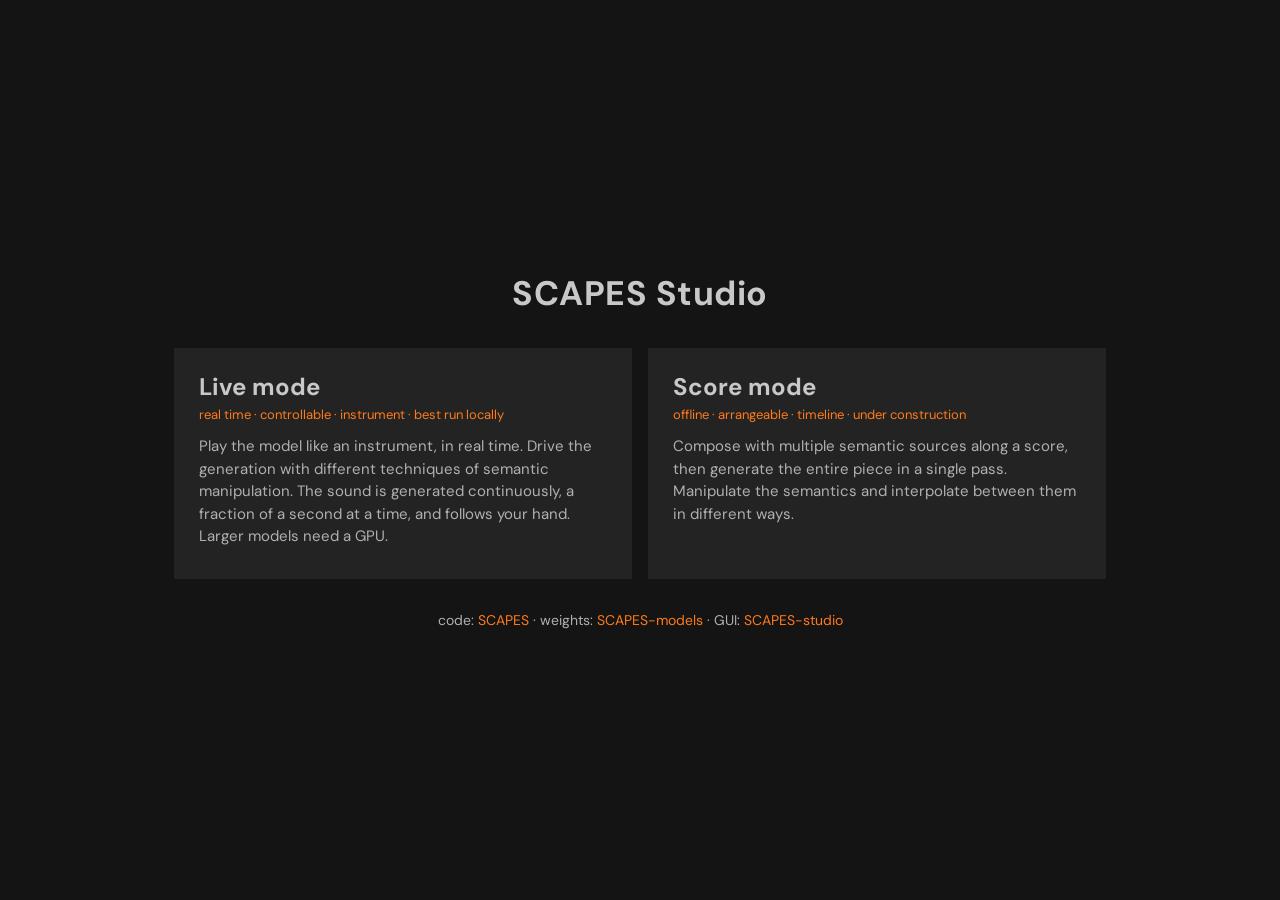
<file: web/selector/index.html>
<!doctype html>
<html lang="en">
<head>
  <meta charset="utf-8">
  <meta name="viewport" content="width=device-width, initial-scale=1">
  <title>SCAPES Studio</title>
  <link rel="stylesheet" href="/web/shared/theme.css">
  <link rel="stylesheet" href="/web/selector/selector.css">
</head>
<body>
<div id="demo" class="start" data-on-hf="{{ON_HF}}">
  <h1>SCAPES Studio</h1>
  <div class="cards">
    <a class="card" id="live" href="/live/">
      <h2>Live mode</h2>
      <div class="tag">real time · controllable · instrument · best run locally</div>
      <p>Play the model like an instrument, in real time. Drive the generation with different techniques of semantic manipulation.
         The sound is generated continuously, a fraction of a second at a time, and follows your hand. Larger models need a GPU.</p>
      <p class="hf-note">On Hugging Face, Live mode runs on a shared GPU, so the sound may stop suddenly. Run it locally for the real experience.</p>
    </a>
    <a class="card" id="score" href="/score/">
      <h2>Score mode</h2>
      <div class="tag">offline · arrangeable · timeline · under construction</div>
      <p>Compose with multiple semantic sources along a score, then generate the entire piece in a single pass.
         Manipulate the semantics and interpolate between them in different ways.</p>
    </a>
  </div>
  <p class="foot">code: <a class="link" href="https://github.com/cordutie/SCAPES" target="_blank">SCAPES</a> ·
     weights: <a class="link" href="https://huggingface.co/cordutie/SCAPES-models" target="_blank">SCAPES-models</a> ·
     GUI: <a class="link" href="https://github.com/cordutie/SCAPES-studio" target="_blank">SCAPES-studio</a></p>

  <dialog id="warn">
    <h3>Live mode on a shared GPU</h3>
    <p>This page is running on Hugging Face. Free Spaces share their GPUs (ZeroGPU): the GPU is lent in short turns with a time limit,
       and Live mode needs it all the time. Expect the sound to <b>stop suddenly</b>, to stutter, or not to start at all.</p>
    <p>For Live mode as it is meant to be played, run it on your own machine with an NVIDIA GPU:
       <a class="link" href="https://github.com/cordutie/SCAPES-studio" target="_blank">instructions</a>.</p>
    <div class="row"><button id="back">Back</button><button id="go" class="go">Open Live anyway</button></div>
  </dialog>
</div>
<script>
  // on Hugging Face, Live asks first
  const root = document.getElementById('demo'), dlg = document.getElementById('warn');
  document.getElementById('live').addEventListener('click', (e) => {
    if (root.dataset.onHf !== 'true') return;
    e.preventDefault(); dlg.showModal();
  });
  document.getElementById('back').addEventListener('click', () => dlg.close());
  document.getElementById('go').addEventListener('click', () => { location.href = '/live/'; });
</script>
</body>
</html>
</file>
<file: web/shared/theme.css>
@font-face { font-family: 'DM Sans'; font-weight: 400; font-style: normal; font-display: swap; src: url(/web/shared/fonts/DMSans-400.ttf) format('truetype'); }
@font-face { font-family: 'DM Sans'; font-weight: 600; font-style: normal; font-display: swap; src: url(/web/shared/fonts/DMSans-600.ttf) format('truetype'); }
@font-face { font-family: 'DM Sans'; font-weight: 700; font-style: normal; font-display: swap; src: url(/web/shared/fonts/DMSans-700.ttf) format('truetype'); }
/* The look of the page: black, gray and orange. Change the variables to change the page; the canvases read them too. */
/* Gradio's own page: the page colour, and no "Use via API / Built with Gradio / Settings" line at the bottom */
body, .gradio-container, .main, .wrap, .block, .html-container { background: #141414 !important; }
footer { display: none !important; }
body { margin: 0; }
/* On a tall screen the demo sits in the middle, not at the top */
.gradio-container, .gradio-container .main, .gradio-container .fillable { min-height: 100vh; }
.gradio-container .main, .gradio-container .main > .wrap, .gradio-container .main > .wrap > .contain { display: flex; flex-direction: column; justify-content: center; }
.gradio-container .main, .gradio-container .fillable { padding: 0 !important; }      /* no margins around the demo: it fits a 1080p screen better */
.gradio-container .prose, .gradio-container .html-container { padding: 0 !important; margin: 0 !important; }
.gradio-container .gap, .gradio-container .column { gap: 0 !important; }

#demo {
  --bg: #141414;            /* page and canvases */
  --panel: #232323;         /* the frame of a block, grid lines */
  --zone: #2a2a2a;          /* filled areas inside canvases */
  --text: #b0b0b0;
  --text-strong: #c8c8c8;
  --line: #8c8c8c;          /* borders of buttons and canvases */
  --accent: #ff7a1a;        /* orange: what is on, the point you move */
  --accent-soft: rgba(255, 122, 26, 0.6);
  --accent-faint: rgba(255, 122, 26, 0.5);
  --off: #5a5a5a;           /* a switched-off effect */
  --grip-display: block;    /* the grip at the top right of an effect; none: no hint that it can be dragged (it still can) */
  --knob-track: #3a3a3a;    /* the ring of a knob */
  --log-bg: #000;           /* the log of the model panel */
  --log-text: #fff;
  --font: 'DM Sans', sans-serif;

  --canvas: 480px;          /* the square inside a block: set from CANVAS in theme.js */
  --frame-w: calc(var(--canvas) + 16px);   /* a block */
  --frame-h: calc(var(--canvas) + 46px);
  --gap: 8px;
  --page-w: calc(3 * var(--frame-w) + 2 * var(--gap) + 8px);

  --light-ok: #4cc46a;      /* the light of the Generation block */
  --light-warn: var(--accent);
  --light-late: #e5382b;
  --light-off: #3a3a3a;
}

/* ---- page ---- */
#demo { font-variant-emoji: text;      /* the symbols on the buttons are drawn as text, in the colour of the text, not as coloured emoji */
        background: var(--bg); color: var(--text); font-family: var(--font); font-size: 15px; width: var(--page-w);
        margin: 0 auto; padding: 4px; box-sizing: border-box; position: relative; }
#demo .grid { display: grid; grid-template-columns: repeat(3, var(--frame-w)); gap: var(--gap); }
#demo .frame { position: relative; background: var(--panel); padding: 6px; box-sizing: border-box; width: var(--frame-w); height: var(--frame-h);
               display: flex; flex-direction: column; overflow: hidden; }
#demo .top { display: flex; align-items: center; gap: 8px; height: 30px; margin-bottom: 4px; flex: none; }
#demo .panel-title { color: var(--text-strong); font-weight: 700; font-size: 16px; white-space: nowrap; }
#demo .tools { margin-left: auto; display: flex; align-items: center; gap: 8px; }
#demo .info { color: #fff; cursor: default; font-size: 17px; line-height: 1; user-select: none; outline: none; }
#demo .info:hover, #demo .info:focus { color: var(--accent); }
#demo .info-tip { display: none; position: fixed; z-index: 20; width: 340px; padding: 8px 12px; background: var(--panel); color: var(--text);
                  box-shadow: 0 6px 18px rgba(0, 0, 0, 0.7); font-size: 15px; line-height: 1.45; font-weight: 400; cursor: default; }
#demo .info-tip.show { display: block; }
#demo .info-tip p { margin: 0 0 6px; color: var(--text); opacity: 1; }
#demo .info-tip p:last-child { margin: 0; }
#demo canvas { display: block; width: var(--canvas); height: var(--canvas); background: var(--bg); }

/* ---- controls ---- */
#demo button, #demo input { background: var(--bg); color: var(--text-strong); border: 1px solid var(--line); font: inherit;
                            font-weight: 600; padding: 3px 10px; }
#demo .tools button, #demo .tabs button { margin: 0; }        /* Gradio puts a margin under every button but the last: the tools would not line up */
#demo input[type=number] { width: 70px; }
#demo label { color: var(--text-strong); font: inherit; font-weight: 600; }
#demo button.on { color: var(--accent); border-color: var(--accent); }
#demo button:disabled { color: var(--off); border-color: var(--off); }
#demo input[type=range] { accent-color: var(--accent); padding: 0; border: none; background: none; }

/* ---- clusters ---- */
#demo [data-block=clusters] .blocks { flex: 1 1 auto; min-height: 0; display: grid; grid-template-columns: repeat(3, minmax(0, 1fr));
  grid-auto-rows: 54px; gap: 6px; align-content: start; overflow-y: auto; padding-right: 6px; scrollbar-width: thin;
  scrollbar-color: var(--line) var(--panel); }
#demo [data-block=clusters] .blocks button { color: var(--bg); border: 3px solid var(--panel); padding: 4px 6px; touch-action: none;
  user-select: none; height: 54px; width: 100%; box-sizing: border-box; min-width: 0; overflow: hidden; font-size: 15px;
  font-weight: 700; line-height: 1.15; text-align: center; white-space: normal; overflow-wrap: anywhere; }
#demo [data-block=clusters] .blocks button.cur { border-color: var(--accent); }
#demo .ghost { position: absolute; width: 12px; height: 12px; margin: -6px 0 0 -6px; box-sizing: border-box;
               border: 2px solid var(--line); border-radius: 50%; pointer-events: none; }

#demo [data-block=clusters] .blocks input.rename { color: var(--bg); border: 3px solid var(--accent); height: 54px; width: 100%; box-sizing: border-box;
  min-width: 0; font-size: 15px; font-weight: 700; text-align: center; padding: 4px 6px; }

/* ---- knobs ---- */
#demo .knob { display: flex; flex-direction: column; align-items: center; gap: 2px; user-select: none; }
#demo .knob .dial { touch-action: none; cursor: ns-resize; }
#demo .knob .track { fill: none; stroke: var(--knob-track); stroke-linecap: round; }
#demo .knob .fill { fill: none; stroke: var(--accent); stroke-linecap: round; }
#demo .knob .needle { stroke: var(--text-strong); stroke-linecap: round; }
#demo .knob .defmark { fill: var(--off); }
#demo .knob.active .needle { stroke: var(--accent); }
#demo .knob .num, #demo .knob .num-edit { font-size: 13px; color: var(--text-strong); font-weight: 600; cursor: text; min-width: 56px; text-align: center; }
#demo .knob .num-edit { background: var(--bg); border: 1px solid var(--accent); padding: 0 2px; width: 62px; box-sizing: border-box; }
#demo .knob .lab { font-size: 12px; color: var(--text); }
#demo .knob.inline { flex-direction: row; gap: 4px; }
#demo .knob.inline .num, #demo .knob.inline .num-edit { min-width: 0; width: 52px; text-align: left; }

/* ---- effects ---- */
#demo [data-block=effects] .cells { flex: 1 1 auto; min-height: 0; display: grid; grid-template-columns: 1fr 1fr; grid-template-rows: 1fr 1fr; gap: 6px; }
#demo .fx { background: var(--bg); padding: 6px 8px; display: flex; flex-direction: column; gap: 4px; min-width: 0; min-height: 0; position: relative; }
#demo .fx.off .knobs, #demo .fx.off .bars { filter: saturate(0.2) brightness(0.7); }
#demo .fx.dragging { z-index: 20; opacity: 0.85; box-shadow: 0 6px 18px rgba(0, 0, 0, 0.6); pointer-events: none; }
#demo .fx.target { outline: 2px dashed var(--accent); outline-offset: -2px; }
#demo .fx-head { display: flex; align-items: center; gap: 6px; height: 26px; flex: none; cursor: grab; touch-action: none; }
#demo .fx-head .title { flex: 1; color: var(--text-strong); font-weight: 700; white-space: nowrap; }
#demo .fx-head .order { color: var(--accent); font-weight: 700; width: 14px; }
#demo .fx-head button { padding: 0 6px; height: 24px; line-height: 20px; font-size: 16px; }
#demo .fx-head .grip { display: var(--grip-display); width: 10px; height: 16px; opacity: 0.45; flex: none;
  background: radial-gradient(circle, var(--text) 1.2px, transparent 1.6px) 0 0 / 5px 5.5px; }
#demo .fx-head:hover .grip { opacity: 0.8; }
#demo .knobs { flex: 1; display: flex; justify-content: space-around; align-items: center; }
#demo .bars { flex: 1; min-height: 0; display: flex; justify-content: space-between; align-items: stretch; }
#demo .bars .band { display: flex; flex-direction: column; align-items: center; gap: 2px; width: 25px; font-size: 11px; }
#demo .bars .band input[type=range] { flex: 1; min-height: 0; writing-mode: vertical-lr; direction: rtl; width: 20px; }

/* ---- model panel ---- */
#demo .model-btn { width: 100%; overflow: hidden; text-overflow: ellipsis; white-space: nowrap; text-align: left; }
#demo .menu { position: absolute; top: 80px; left: 8px; z-index: 5; min-width: 320px; max-width: 520px; max-height: 360px; overflow-y: auto;
              background: var(--bg); border: 1px solid var(--line); scrollbar-width: thin; scrollbar-color: var(--line) var(--bg); }
#demo .menu[hidden] { display: none; }
#demo .menu button { display: block; width: 100%; text-align: left; border: none; border-bottom: 1px solid var(--panel); padding: 8px 12px; }
#demo .menu button.current { color: var(--accent); }
#demo .menu small { color: var(--text); margin-left: 10px; font-weight: 400; }
#demo [data-block=generation] .m-top { display: grid; grid-template-columns: 1fr 2fr; gap: 8px; flex: 1; min-height: 0; }
#demo [data-block=generation] .m-left { display: flex; flex-direction: column; gap: 12px; min-width: 0; }
#demo [data-block=generation] .m-knobs { display: flex; flex-direction: column; align-items: center; gap: 14px; margin-top: 6px; }
#demo [data-block=generation] .m-log { background: var(--log-bg); color: var(--log-text); font-family: monospace; font-size: 12px; padding: 6px 8px;
  display: flex; flex-direction: column; min-width: 0; min-height: 0; }
#demo [data-block=generation] .m-log .live { color: var(--log-text); border-bottom: 1px solid #333; padding-bottom: 5px; margin-bottom: 5px; line-height: 1.4; flex: none; }
#demo [data-block=generation] .m-log .lines { flex: 1; min-height: 0; overflow-y: auto; scrollbar-width: thin; scrollbar-color: #555 #000; }
#demo [data-block=generation] .m-log .lines div { line-height: 1.5; color: var(--log-text); }
#demo [data-block=generation] .m-log .lines .warn { color: var(--accent); }
#demo [data-block=generation] .m-bottom { flex: none; display: grid; grid-template-columns: 1fr auto; gap: 8px; align-items: end; margin-top: 8px; }
#demo [data-block=generation] .meter { width: 360px; height: 130px; background: var(--bg); display: block; }
#demo [data-block=generation] .transport { display: flex; gap: 8px; margin-top: 8px; }
#demo [data-block=generation] .transport button { flex: 1; height: 44px; font-size: 20px; padding: 0; }
#demo [data-block=generation] .transport button[data-ref=rec] { color: #e5382b; }
#demo [data-block=generation] .transport button[data-ref=rec].rec { background: #e5382b; color: var(--bg); border-color: #e5382b; }
#demo .light { width: 16px; height: 16px; border-radius: 50%; flex: none; background: var(--light-off); }
#demo .light[data-state=ok] { background: var(--light-ok); box-shadow: 0 0 8px var(--light-ok); }
#demo .light[data-state=warn] { background: var(--light-warn); box-shadow: 0 0 8px var(--light-warn); }
#demo .light[data-state=late] { background: var(--light-late); box-shadow: 0 0 10px var(--light-late); }
#demo [data-block=generation] .m-meter { width: fit-content; }      /* the buttons take exactly the width of the meter */
#demo [data-block=generation] .m-bottom { grid-template-columns: auto 1fr; }
#demo [data-block=generation] .m-volume { display: flex; justify-content: center; align-self: center; }     /* centred in the space right of the meter */

/* a page that says something instead of the panels (no models, under construction) */
#demo .notice { max-width: 640px; margin: 80px auto; padding: 24px 28px; background: var(--panel); line-height: 1.5; }
#demo .notice h2 { margin: 0 0 12px; color: var(--text-strong); }
#demo .notice a { color: var(--accent); }
#demo .notice code { color: var(--text-strong); }

/* MIDI learn: while it listens, what can be mapped is outlined; what is mapped has a small orange mark */
#demo.midi-learning .knob, #demo.midi-learning .bars input, #demo.midi-learning .midi-xy span { outline: 1px dashed var(--accent); outline-offset: 2px; cursor: crosshair; }
#demo .midi-mapped { box-shadow: 0 0 0 1px var(--accent-soft, var(--accent)); }
#demo .midi-xy { position: absolute; right: 14px; bottom: 14px; display: none; gap: 6px; z-index: 4; }
#demo.midi-learning .midi-xy { display: flex; }
#demo .midi-xy span { background: var(--bg); color: var(--text-strong); border: 1px solid var(--line); width: 26px; height: 22px; font-weight: 700;
  display: flex; align-items: center; justify-content: center; user-select: none; }

/* ---- score: the semantic sources and the playground on top, the timeline (about a fifth of the screen) below; aimed at 1920 x 1080 ---- */
#demo.score { --canvas: 790px; --top-h: 836px; --tl-h: 220px; --pg-w: calc(var(--canvas) + 16px); --set-w: 250px; --page-w: 1912px; }
#demo.score .grid { grid-template-columns: 1fr var(--set-w) calc(var(--pg-w) - var(--set-w) - var(--gap)); grid-template-rows: var(--top-h) var(--tl-h); }
#demo.score .frame { width: auto; height: auto; min-width: 0; }
#demo.score [data-block=sources], #demo.score [data-block=takes] { grid-column: 1; grid-row: 1; }      /* the same place: a tab each */
#demo.score .frame[hidden] { display: none; }
#demo.score [data-block=playground], #demo.score [data-block=interpolation], #demo.score [data-block=atlas] { grid-column: 2 / 4; grid-row: 1; }      /* the same place too */
#demo.score [data-block=timeline] { grid-column: 1; grid-row: 2; }
#demo.score [data-block=settings] { grid-column: 2; grid-row: 2; }
#demo.score [data-block=log] { grid-column: 3; grid-row: 2; }
#demo.score .tabs { display: flex; gap: 4px; margin-right: 6px; }
#demo.score .readout { color: var(--text); font-size: 14px; }
#demo.score .sources { flex: 1 1 auto; min-height: 0; display: grid; grid-template-columns: repeat(4, minmax(0, 1fr)); gap: 8px; align-content: start;
  overflow-y: auto; padding-right: 6px; scrollbar-width: thin; scrollbar-color: var(--line) var(--panel); }
#demo.score .group { background: var(--bg); padding: 6px; display: flex; flex-direction: column; gap: 5px; min-width: 0; }
#demo.score .gname { font-weight: 700; font-size: 14px; white-space: nowrap; overflow: hidden; text-overflow: ellipsis; }
#demo.score button.src { color: var(--bg); border: 3px solid var(--bg); height: 40px; font-weight: 700; font-size: 14px; padding: 2px 8px; text-align: left;
  overflow: hidden; text-overflow: ellipsis; white-space: nowrap; user-select: none; touch-action: none; width: 100%; box-sizing: border-box; }
#demo.score button.src.placed { border-color: var(--accent); }
#demo.score button.src.playing { filter: brightness(1.3); }
#demo.score .tl-scroll { flex: 1 1 auto; min-height: 0; overflow-x: hidden; overflow-y: hidden; background: var(--bg); scrollbar-width: thin;
  scrollbar-color: var(--line) var(--panel); }
#demo.score .tl-inner { position: relative; height: calc(100% - 2px); min-width: 100%; overflow: hidden; }
#demo.score .ruler { position: relative; height: 24px; border-bottom: 1px solid var(--line); }
#demo.score .tick { position: absolute; top: 0; height: 100%; border-left: 1px solid var(--line); padding-left: 4px; font-size: 12px; line-height: 24px;
  color: var(--text); white-space: nowrap; }
#demo.score .tl-track { position: relative; height: calc(100% - 25px); }
#demo.score .clip { position: absolute; top: 10px; bottom: 10px; border: 2px solid var(--panel); box-sizing: border-box; overflow: hidden; cursor: grab;
  color: var(--bg); touch-action: none; user-select: none; }
#demo.score .clip.sel { border-color: var(--accent); }
#demo.score .clip .label { position: absolute; left: 6px; top: 6px; right: 12px; font-weight: 700; font-size: 14px; white-space: nowrap; overflow: hidden;
  text-overflow: ellipsis; pointer-events: none; }
#demo.score .clip .rs { position: absolute; right: 0; top: 0; bottom: 0; width: 8px; cursor: ew-resize; background: rgba(0, 0, 0, 0.3); }
#demo.score .interp { position: absolute; top: 50%; transform: translate(-50%, -50%); z-index: 2; background: var(--panel); color: var(--accent);
  border: 1px solid var(--line); border-radius: 50%; width: 26px; height: 26px; display: flex; align-items: center; justify-content: center; font-size: 20px;
  line-height: 1; pointer-events: auto; cursor: pointer; user-select: none; }
#demo.score .interp.custom { border-color: var(--accent); }
#demo.score .interp.open { background: var(--accent); color: var(--bg); }
#demo.score .interp.cut { color: var(--text); opacity: 0.8; }
#demo.score .drop-mark { position: absolute; top: 0; bottom: 0; width: 2px; margin-left: -1px; background: var(--accent); pointer-events: none; z-index: 3; }
#demo.score .drop-mark[hidden] { display: none; }
#demo .chip { position: absolute; transform: translate(12px, -12px); z-index: 30; pointer-events: none; background: var(--panel); color: var(--text-strong);
  border: 2px solid var(--line); padding: 3px 10px; font-weight: 700; font-size: 14px; white-space: nowrap; }
#demo.score .takes { flex: 1 1 auto; min-height: 0; overflow-y: auto; scrollbar-width: thin; scrollbar-color: var(--line) var(--panel); display: flex;
  flex-direction: column; gap: 6px; }
#demo.score .takes .empty { color: var(--text); padding: 16px; line-height: 1.5; max-width: 560px; }
#demo.score .take { display: flex; align-items: center; gap: 10px; background: var(--bg); padding: 8px 10px; border: 2px solid var(--bg); }
#demo.score .take.playing { border-color: var(--accent); }
#demo.score .take .tname { color: var(--text-strong); font-weight: 700; white-space: nowrap; }
#demo.score .take .tmeta { color: var(--text); font-size: 14px; flex: 1; min-width: 0; overflow: hidden; text-overflow: ellipsis; white-space: nowrap; }
#demo.score .take button, #demo.score .take a { width: 34px; height: 30px; padding: 0; display: inline-flex; align-items: center; justify-content: center; flex: none;
  background: var(--bg); color: var(--text-strong); border: 1px solid var(--line); text-decoration: none; cursor: pointer; }
#demo.score .take button:hover, #demo.score .take a:hover { color: var(--accent); border-color: var(--accent); }
#demo.score [data-block=settings] .set { flex: 1; min-height: 0; display: flex; flex-direction: column; gap: 6px; }
#demo.score .set-knobs { display: flex; justify-content: space-around; align-items: flex-start; flex: 1; min-height: 0; }
#demo.score .set-go { display: flex; gap: 6px; }
#demo.score .set-go input { width: 96px; min-width: 0; box-sizing: border-box; }
#demo.score .set-go button { padding: 3px 6px; }
#demo.score .set-go button.go { flex: 1; font-size: 15px; }
#demo.score .m-log { flex: 1; min-height: 0; background: var(--log-bg); color: var(--log-text); font-family: monospace; font-size: 12px; padding: 6px 8px;
  display: flex; flex-direction: column; }
#demo.score .m-log .live { border-bottom: 1px solid #333; padding-bottom: 5px; margin-bottom: 5px; line-height: 1.4; flex: none; }
#demo.score .m-log .lines { flex: 1; min-height: 0; overflow-y: auto; scrollbar-width: thin; scrollbar-color: #555 #000; }
#demo.score .m-log .lines div { line-height: 1.5; color: var(--log-text); }
#demo.score .m-log .lines .warn { color: var(--accent); }
</file>
<file: web/selector/selector.css>
/* The start page and the Score placeholder: the same variables as the panels (web/shared/theme.css), laid out as a page of cards */
body { margin: 0; background: #141414; }
#demo.start { width: auto; max-width: 980px; margin: 0 auto; padding: 32px 24px; min-height: 100vh; box-sizing: border-box;
                display: flex; flex-direction: column; justify-content: center; }
#demo.start h1 { margin: 0 0 32px; text-align: center; font-size: 34px; color: var(--text-strong); letter-spacing: 0.5px; }
#demo.start .cards { display: grid; grid-template-columns: 1fr 1fr; gap: 16px; }
#demo.start .card { display: block; background: var(--panel); padding: 22px 24px; text-decoration: none; color: var(--text); border: 1px solid transparent; }
#demo.start .card:hover { border-color: var(--accent); }
#demo.start .card h2 { margin: 0 0 4px; font-size: 24px; color: var(--text-strong); }
#demo.start .card:hover h2 { color: var(--accent); }
#demo.start .card .tag { font-size: 13px; color: var(--accent); margin-bottom: 12px; }
#demo.start .card p { margin: 8px 0; line-height: 1.5; }
#demo.start .card ul { margin: 8px 0 0; padding-left: 20px; line-height: 1.5; }
#demo.start .foot { margin: 32px 0 0; font-size: 14px; text-align: center; }
#demo.start .hf-note { display: none; color: var(--accent); }
#demo.start[data-on-hf=true] .hf-note { display: block; }
#demo.start a.link { color: var(--accent); text-decoration: none; }
#demo.start a.link:hover { text-decoration: underline; }
#demo.start dialog { background: var(--panel); color: var(--text); border: 1px solid var(--accent); padding: 22px 26px; max-width: 520px; line-height: 1.5; }
#demo.start dialog::backdrop { background: rgba(0, 0, 0, 0.7); }
#demo.start dialog h3 { margin: 0 0 10px; color: var(--text-strong); font-size: 20px; }
#demo.start dialog .row { display: flex; gap: 10px; justify-content: flex-end; margin-top: 18px; }
#demo.start dialog button { background: var(--bg); color: var(--text-strong); border: 1px solid var(--line); font: inherit; padding: 6px 14px; cursor: pointer; }
#demo.start dialog button.go { border-color: var(--accent); color: var(--accent); }
@media (max-width: 760px) { #demo.start .cards { grid-template-columns: 1fr; } }
</file>
